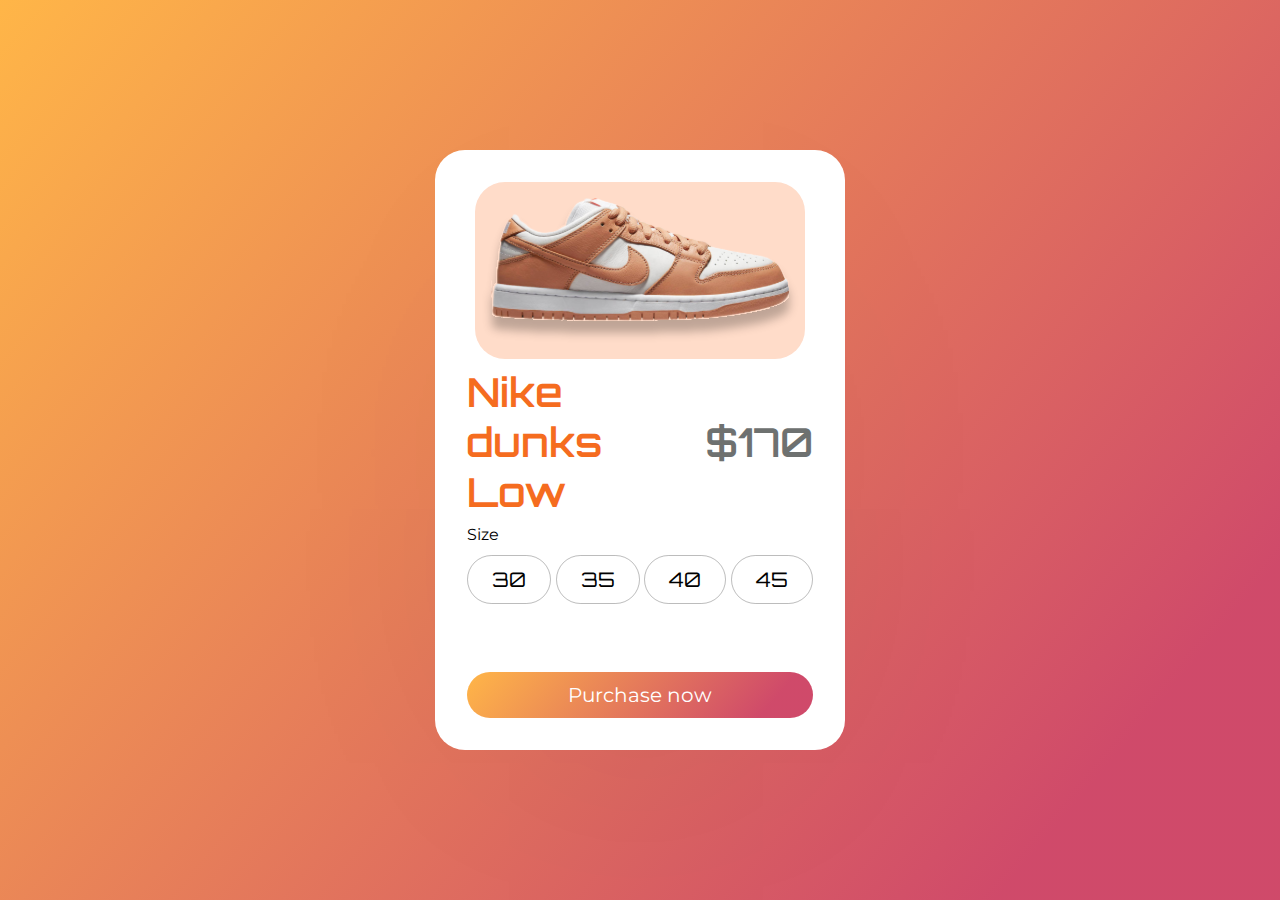
<file: 3D Shoe/index.html>
<!DOCTYPE html>
<html lang="en">
<head>
    <meta charset="UTF-8">
    <meta http-equiv="X-UA-Compatible" content="IE=edge">
    <meta name="viewport" content="width=device-width, initial-scale=1.0">
    <title>Document</title>
    <link rel="stylesheet" href="./index.css">

    <link rel="preconnect" href="https://fonts.googleapis.com">
    <link rel="preconnect" href="https://fonts.googleapis.com">
    <link rel="preconnect" href="https://fonts.gstatic.com" crossorigin>
    <link href="https://fonts.googleapis.com/css2?family=Montserrat:wght@200&family=Orbitron:wght@400;500;600;700&display=swap" rel="stylesheet">
</head>
<body>
    

    <div class="cardContaienr">

        <div class="card"> 

             <div class="shoeBg">
                <img src="./Images/nike-sb-dunk-low-light-cognac-dm8998-200 1.svg" alt="Shoe" class="Shoe">
             </div>

             <div class="titleContainer">

                <h3 class="title details">
                    Nike dunks <br> Low
                </h3>

                <h3 class="price details">
                    $170
                </h3>
             </div>

             <div class="sizesContainer">
                
                <p class="label">
                    Size
                </p>

                <div class="Sizes">
                    <button class="btn small">30</button>
                    <button class="btn small">35</button>
                    <button class="btn small">40</button>
                    <button class="btn small">45</button>
                </div>

                <button class="btn large">
                    Purchase now
                </button>

             </div>
            
        </div>

    </div>


    <script src="./index.js"></script>
</body>
</html>
</file>
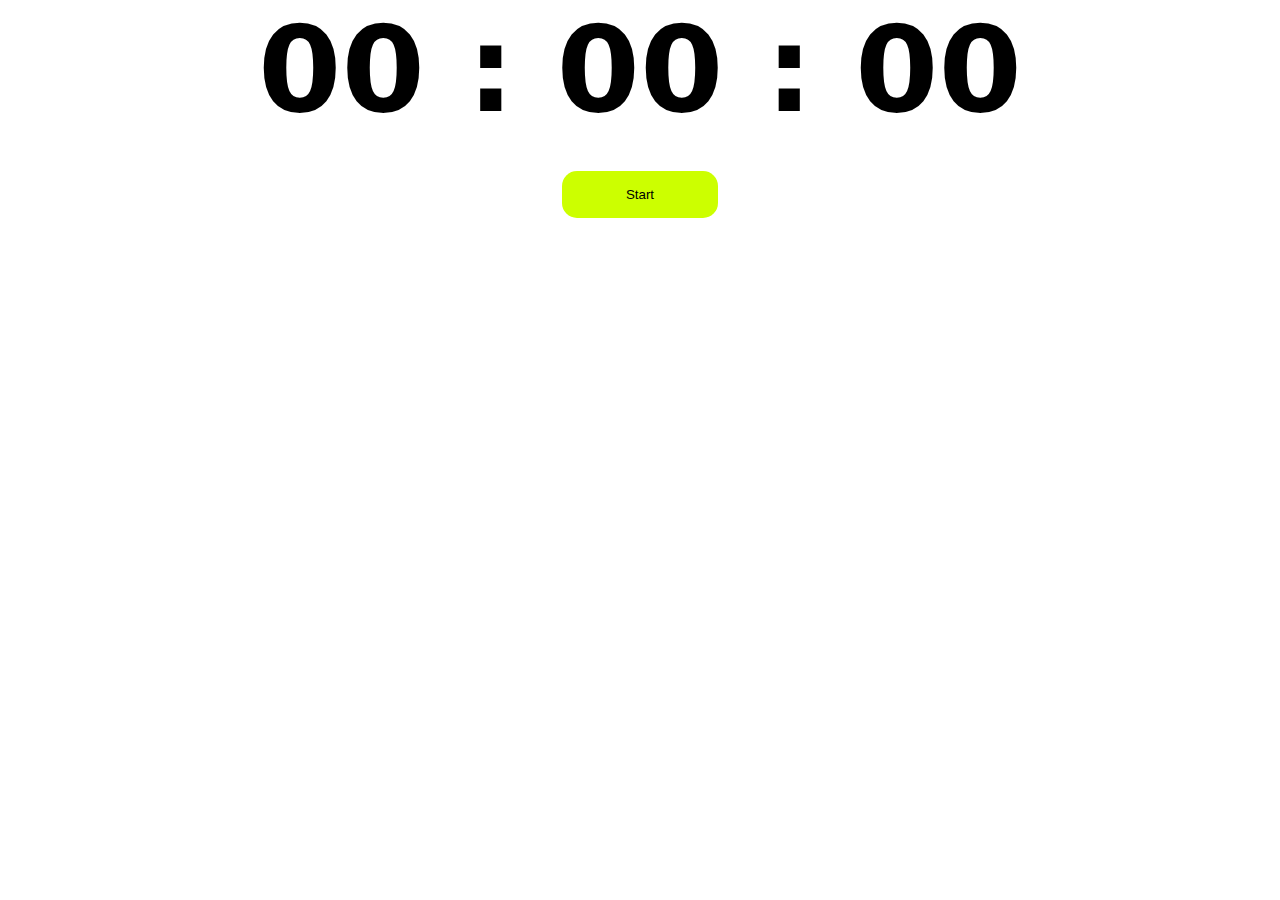
<file: CountDown/index.html>
<!DOCTYPE html>
<html lang="en">
<head>
    <meta charset="UTF-8">
    <meta http-equiv="X-UA-Compatible" content="IE=edge">
    <meta name="viewport" content="width=device-width, initial-scale=1.0">
    <title>CountDown</title>
    <link rel="stylesheet" href="./index.css">
</head>
<body>
    

    <div class="appContainer">
    <div class="timer">
        <h1><span class="hrs">00</span> : <span class="mins">00</span> : <span class="sec">00</span></h1>
    </div>

    <button class="btn">Start</button>

    </div>


    <script src="./index.js"></script>

</body>
</html>
</file>
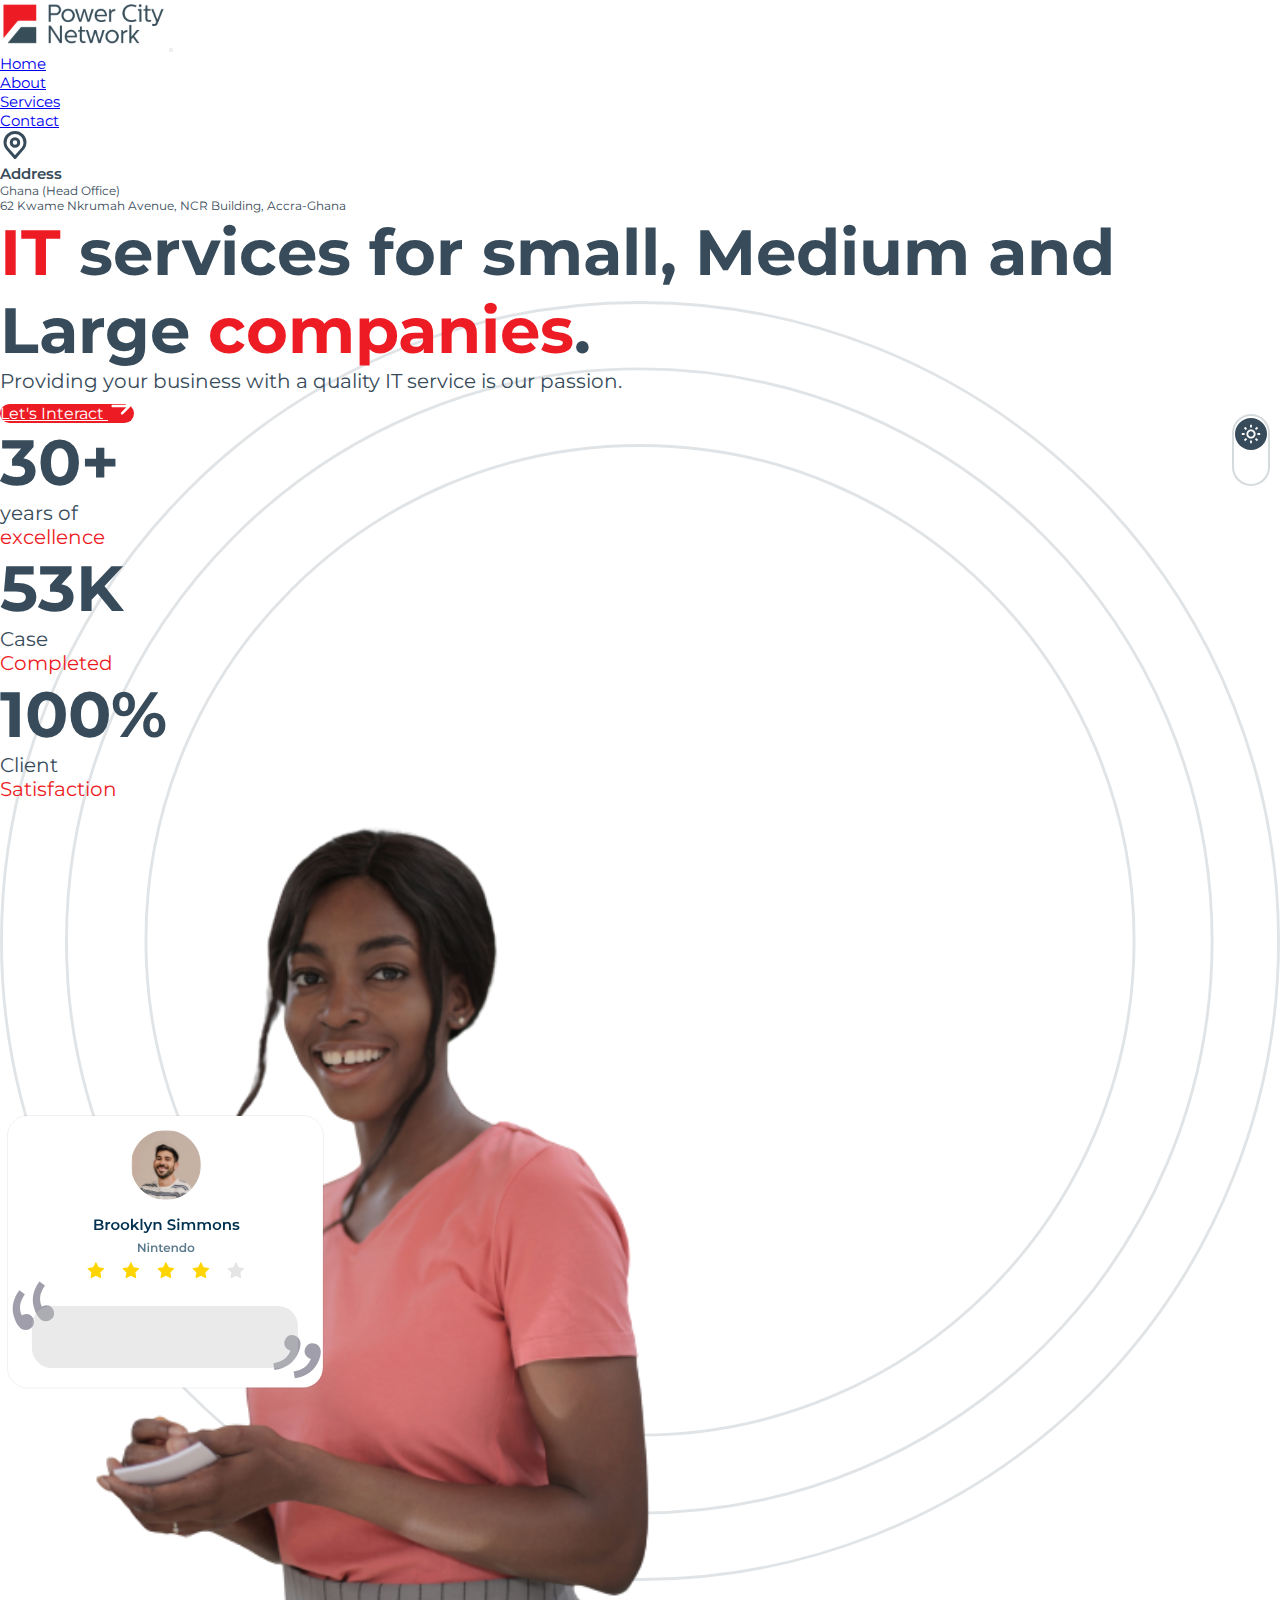
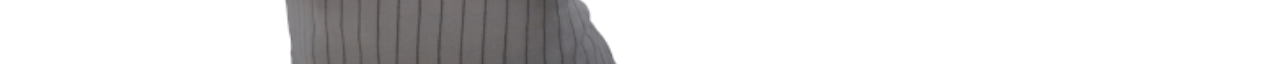
<file: PowerCity/index.html>
<!DOCTYPE html>
<html lang="en">
<head>
    <meta charset="UTF-8">
    <meta http-equiv="X-UA-Compatible" content="IE=edge">
    <meta name="viewport" content="width=device-width, initial-scale=1.0">
    <title>Power City</title>

    <!-- bootstrap css -->
    <link href="https://cdn.jsdelivr.net/npm/bootstrap@5.2.3/dist/css/bootstrap.min.css" rel="stylesheet" integrity="sha384-rbsA2VBKQhggwzxH7pPCaAqO46MgnOM80zW1RWuH61DGLwZJEdK2Kadq2F9CUG65" crossorigin="anonymous">
    <script src="https://cdn.jsdelivr.net/npm/bootstrap@5.2.3/dist/js/bootstrap.bundle.min.js" integrity="sha384-kenU1KFdBIe4zVF0s0G1M5b4hcpxyD9F7jL+jjXkk+Q2h455rYXK/7HAuoJl+0I4" crossorigin="anonymous"></script>

    <!-- //Personal css -->
    <link rel="stylesheet" href="./css/index.css">

    <!-- //Google Fonts -->
    <link rel="preconnect" href="https://fonts.googleapis.com">
    <link rel="preconnect" href="https://fonts.gstatic.com" crossorigin>
    <link href="https://fonts.googleapis.com/css2?family=Montserrat:wght@100;200;300;400;500;600;700;800;900&display=swap" rel="stylesheet">

</head>
<body class="light">
    
    <!-- navBar -->
    <nav class="navbar navbar-expand-lg fixed-top">
        <div class="container">
          <a class="navbar-brand" href="#"><img src="./Images/Logo.svg" alt="Logo" class="img-fluid"></a>
          <button class="navbar-toggler" type="button" data-bs-toggle="collapse" data-bs-target="#navbarText" aria-controls="navbarText" aria-expanded="false" aria-label="Toggle navigation">
            <span class="navbar-toggler-icon"></span>
          </button>
          <div class="collapse navbar-collapse" id="navbarText">
            <ul class="navbar-nav me-auto mb-2 mb-lg-0">
              <li class="nav-item">
                <a class="nav-link" href="#">Home</a>
              </li>
              <li class="nav-item">
                <a class="nav-link" href="#">About</a>
              </li>
              <li class="nav-item">
                <a class="nav-link" href="#">Services</a>
              </li>
              <li class="nav-item">
                <a class="nav-link" href="#">Contact</a>
              </li>
            </ul>
            <span class="navbar-text">
              
                <div class="d-flex align-items-center">

                    <div class="logo px-3">
                        <svg width="30" height="30" viewBox="0 0 30 30" fill="none" xmlns="http://www.w3.org/2000/svg">
                            <g id="akar-icons:location">
                            <g id="Group Icon" >
                            <path id="Vector" d="M15 16.25C17.0711 16.25 18.75 14.5711 18.75 12.5C18.75 10.4289 17.0711 8.75 15 8.75C12.9289 8.75 11.25 10.4289 11.25 12.5C11.25 14.5711 12.9289 16.25 15 16.25Z"  stroke-width="3" stroke-linecap="round" stroke-linejoin="round"/>
                            <path id="Vector_2" d="M15 2.5C12.3478 2.5 9.8043 3.55357 7.92893 5.42893C6.05357 7.3043 5 9.84784 5 12.5C5 14.865 5.5025 16.4125 6.875 18.125L15 27.5L23.125 18.125C24.4975 16.4125 25 14.865 25 12.5C25 9.84784 23.9464 7.3043 22.0711 5.42893C20.1957 3.55357 17.6522 2.5 15 2.5V2.5Z"  stroke-width="3" stroke-linecap="round" stroke-linejoin="round"/>
                            </g>
                            </g>
                            </svg>
                    </div>

                    <div class="locationDetails">
                        <h6 class="title">
                            Address
                        </h6>
                        <p class="label">
                            Ghana (Head Office) <br>
                            62 Kwame Nkrumah Avenue, NCR Building, Accra-Ghana
                        </p>
                    </div>

                </div>

            </span>
          </div>
        </div>
    </nav>

    
<div class="togglebtn">
    <div class="toggleCircle"></div>
</div>


    <!-- //Home -->
    <section id="Home"  class="HomeLight">
        <div class="container mt-5 pt-5">
            <div class="row align-items-center g-5 ">
                
                <div class="col-lg-6 heroText">
                    <h1 class="title heroTitle">
                        <span class="Highlight">IT</span> services for small, 
                        Medium and Large 
                        <span class="Highlight">companies</span>.
                    </h1>
                    <p class="text">
                        Providing your business with a quality IT service is our passion.
                    </p>
                    <a href="#" class="btn mt-4 px-4 py-2"> Let's Interact <img src="./Images/arrow.svg" alt="" class="img-fluid mx-3"></a>
                    
                    <div class="facts row align-items-center mt-5">
    
                        <div class="col-md-4">
                            <h1 class="heroTitle">
                                30+
                            </h1>
                            <p class="text">
                                years of <br> <span class="Highlight">
                                    excellence
                                </span>
                            </p>
                        </div>
    
                        <div class="col-md-4">
                            <h1 class="heroTitle">
                                53K
                            </h1>
                            <p class="text">
                                Case <br> <span class="Highlight">
                                    Completed
                                </span>
                            </p>
                        </div>
    
                        <div class="col-md-4">
                            <h1 class="heroTitle">
                               100%
                            </h1>
                            <p class="text">
                                Client <br> <span class="Highlight">
                                    Satisfaction
                                </span>
                            </p>
                        </div>
    
    
    
                    </div>
                </div>
    
                <div class="col-lg-6 hero">
                    <img src="./Images/Hero.svg" alt="" class="img-fluid">
                </div>
    
            </div>
        </div>
    </section>

    <!-- //js -->
    <script src="https://cdn.jsdelivr.net/npm/@popperjs/core@2.11.6/dist/umd/popper.min.js" integrity="sha384-oBqDVmMz9ATKxIep9tiCxS/Z9fNfEXiDAYTujMAeBAsjFuCZSmKbSSUnQlmh/jp3" crossorigin="anonymous"></script>
    <script src="https://cdn.jsdelivr.net/npm/bootstrap@5.2.3/dist/js/bootstrap.min.js" integrity="sha384-cuYeSxntonz0PPNlHhBs68uyIAVpIIOZZ5JqeqvYYIcEL727kskC66kF92t6Xl2V" crossorigin="anonymous"></script>
    

    <!-- My JS -->

    <script src="./index.js"></script>
</body>
</html>
</file>
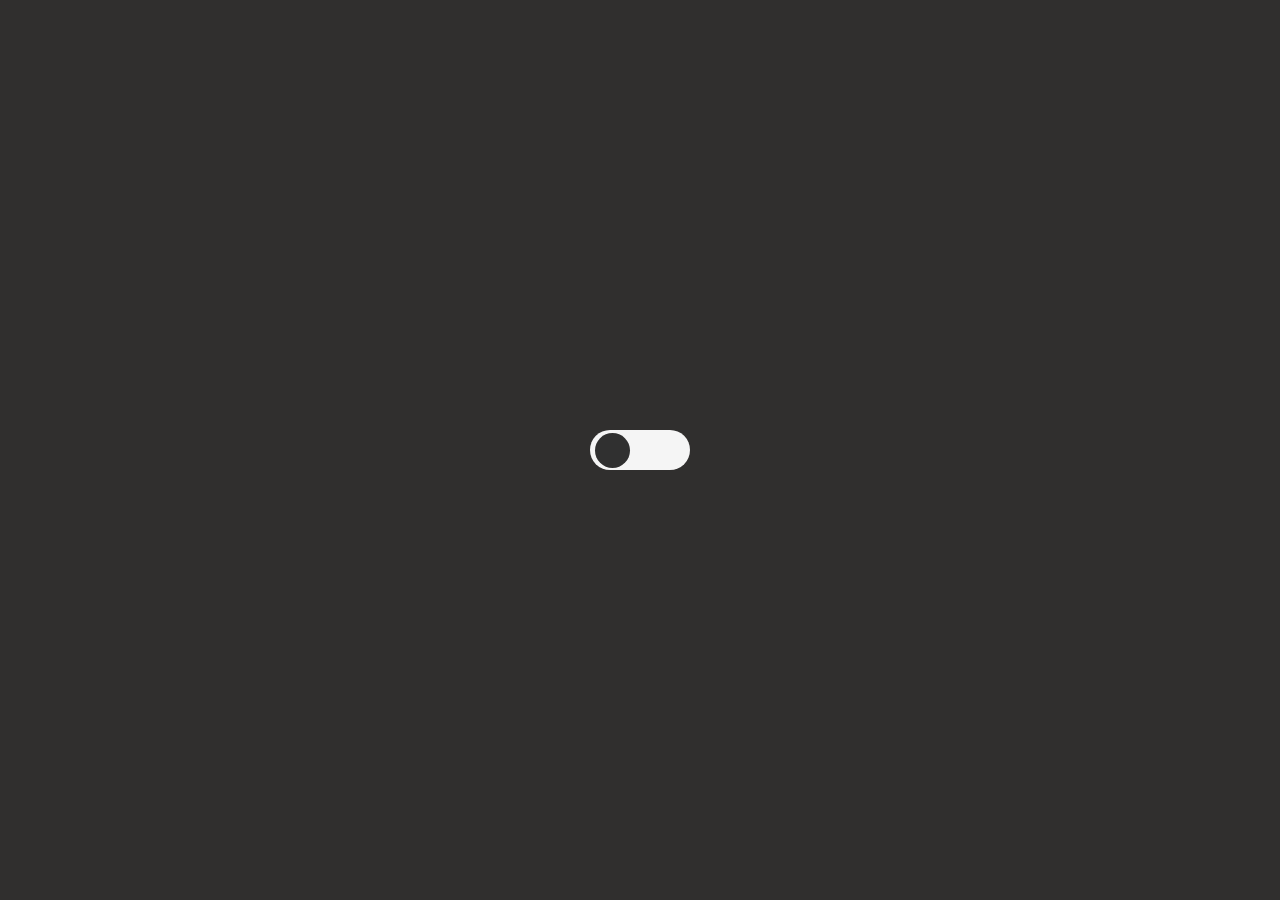
<file: Toggle switch/index.html>
<!DOCTYPE html>
<html lang="en">
<head>
    <meta charset="UTF-8">
    <meta http-equiv="X-UA-Compatible" content="IE=edge">
    <meta name="viewport" content="width=device-width, initial-scale=1.0">
    <title>Toogle Switch</title>
    <link rel="stylesheet" href="./index.css">
</head>
<body>
    
<div class="bgContainer ">
        <div class="toggle">
        <div class="toggleBtn"></div>
    </div>
</div>

<script src="./index.js"></script>
</body>
</html>
</file>
<file: 3D Shoe/index.css>
*{
    margin: 0;
    padding: 0;
    box-sizing: border-box;
    transform-style: preserve-3d;
}

.details{
    font-family: 'Orbitron', sans-serif;
}

.label{
    font-family: 'Montserrat', sans-serif;
}

button{
   background: none;
   border: none;
   border-radius: 30px;

   box-shadow: 6px 64px 30px -68px rgba(0, 0, 0, 0.57);
    padding: 0.7rem 1.5rem;

 


    cursor: pointer;
}

.small:hover{
    background-color: #6E7170;
    color: white;

    transition: all .1s ease-in-out;
}

.small{
    border: 1px solid rgba(0, 0, 0, 0.261);
    font-family: 'Orbitron', sans-serif;
    font-size: 20px;
}

.large{
    width: 100%;
    font-family: 'Montserrat', sans-serif;
    font-size: 20px;
    color: white;
    background: rgb(188,0,45);
background: linear-gradient(310deg, rgba(188,0,45,0.7092086834733893) 14%, rgba(255,155,5,0.7344187675070029) 100%);
}

body{
    height: 100vh;
    display: flex;
    justify-content: center;
    align-items: center;
    background: rgb(188,0,45);
background: linear-gradient(310deg, rgba(188,0,45,0.7092086834733893) 14%, rgba(255,155,5,0.7344187675070029) 100%);
}


.cardContaienr{
    width: 80%;
    /* background-color: white; */
    height: 90%;
    display: flex;
    justify-content: center;
    align-items: center;
    perspective: 1000px; 
    transform-style: preserve-3d;
}

.card{
    width: 40%;
    background-color: white;
    height:600px;
    border-radius: 30px;
    box-shadow: 0px 55px 239px -63px rgba(0, 0, 0, 0.09);
    display: flex;
    flex-direction: column;
    align-items: center;
padding: 2rem 2rem;


}



.shoeBg{
    position: relative;
    z-index: 1;
    width: 330px;
    height: 270px;
    background-color:#FFDCC9 ;
    border-radius: 30px;
    display: flex;
    justify-content: center;
    align-items: center;
}

.Shoe{
    position: absolute;
    z-index: 2;

transition: all .5s ease;
}

.titleContainer {
    width: 100%;
    padding: .5rem 0;
    display: flex;
    justify-content: space-between;
    align-items: center;
    

}

.title , .price{
    font-size: 40px;
    font-weight: 600;
    color: #F56C1F;
 
}

.price{
    color: #6E7170;
}

.sizesContainer{
    width: 100%;
}

.Sizes{
    display: flex;
    justify-content: space-between;
    align-items: center;
    padding: 0.7rem 0rem;
    margin-bottom: 3.5rem; 
}
</file>
<file: CountDown/index.css>
*{
    margin: 0;
    padding: 0;
    box-sizing: border-box;
}

.appContainer{
    
    display: flex;
    flex-direction: column;
    justify-content: center;
    align-items: center;
}

.timer{
    margin-bottom: 2rem;
}

.timer h1{
    font-family: system-ui, -apple-system, BlinkMacSystemFont, 'Segoe UI', Roboto, Oxygen, Ubuntu, Cantarell, 'Open Sans', 'Helvetica Neue', sans-serif;
    font-size: 120px;
}

.btn{
    background: none;
    background-color: rgb(204, 255, 0);
    padding: 1rem 4rem;
    border: none;
    outline: none;
    border-radius: 15px;
    font-family: 'Franklin Gothic Medium', 'Arial Narrow', Arial, sans-serif;
    cursor: pointer;
}

.off{
    background-color: rgb(36, 35, 35);
    color: rgb(158, 158, 158);
    transition: all .5s ease-in;
    pointer-events: none;
}
</file>
<file: PowerCity/css/index.css>
* {
  margin: 0;
  padding: 0;
  box-sizing: border-box;
  font-family: "Montserrat", sans-serif;
}

body {
  position: relative;
}

body::-webkit-scrollbar {
  display: none;
}

.Highlight {
  color: #ED1C24;
}

.btn {
  background-color: #ED1C24;
  color: #FFFFFF;
  border-radius: 10px !important;
}

.btn:hover {
  background-color: #ED1C24;
  color: #FFFFFF;
  border-radius: 10px !important;
}

.heroTitle {
  font-size: 64px !important;
}

.text {
  font-size: 20px !important;
}

.HomeLight {
  background: url(..//Images/BG.svg);
  background-position: right;
  background-repeat: no-repeat;
  background-size: contain;
  transition: all 0.5s ease-in;
}

.HomeDark {
  background: url(..//Images/BGDark.svg);
  background-position: right;
  background-repeat: no-repeat;
  background-size: contain;
  transition: all 0.5s ease-in;
}

.light {
  background-color: #FFFFFF;
  color: #374B5A !important;
  transition: all 0.3s ease-in;
}
.light .navbar {
  background-color: #FFFFFF;
  transition: all 0.3s ease-in;
}
.light .navbar .nav-link {
  font-size: 15px !important;
  font-weight: 400 !important;
}
.light .navbar .locationDetails {
  font-size: 12px;
}
.light .navbar .locationDetails .title {
  font-size: 15px;
  font-weight: 600;
}
.light .logo svg {
  stroke: #374B5A !important;
}

.Dark {
  background-color: #374B5A;
  color: #FFFFFF !important;
  transition: all 0.3s ease-in;
}
.Dark .navbar {
  background-color: #374B5A;
  transition: all 0.3s ease-in;
}
.Dark .navbar .nav-link {
  font-size: 15px !important;
  font-weight: 400 !important;
  color: #FFFFFF;
}
.Dark .navbar .locationDetails {
  color: #FFFFFF;
  font-size: 12px;
}
.Dark .navbar .locationDetails .title {
  font-size: 15px;
  font-weight: 600;
}
.Dark .logo svg {
  stroke: #FFFFFF !important;
}

.togglebtn {
  position: fixed;
  right: 10px;
  top: 50%;
  transform: translate(0, -50%);
  height: 72px;
  width: 38px;
  border-radius: 30px;
  border: 2px solid rgba(55, 75, 90, 0.2078431373);
  display: flex;
  justify-content: center;
  background-color: #FFFFFF;
}
.togglebtn .toggleCircle {
  width: 32px;
  height: 32px;
  border-radius: 100%;
  background-color: #374B5A;
  position: absolute;
  transform: translateY(2px);
  transition: all 0.3s ease-in;
  background-image: url(..//Images/sun.svg);
  background-repeat: no-repeat;
  background-position: center;
  background-size: 70%;
  cursor: pointer;
}

.toggleActive {
  width: 32px;
  height: 32px;
  border-radius: 100%;
  background-color: #ED1C24;
  position: absolute;
  transform: translateY(35px);
  transition: all 0.3s ease-in;
  background-image: url(..//Images/moon.svg);
  background-repeat: no-repeat;
  background-position: center;
  background-size: 70%;
  cursor: pointer;
}/*# sourceMappingURL=index.css.map */
</file>
<file: Toggle switch/index.css>
*{
    margin: 0;
    padding: 0;
    box-sizing: border-box;
}


.bgContainer{
    width: 100%;
    height: 100vh;
    background-color: rgb(48, 47, 46);
    
    display: flex;
    flex-direction: column;
    justify-content: center;
    align-items: center;
    transition: all .5s ease-in-out;
}

.bgLight{
    background-color: rgb(241, 150, 23);
    transition: all .5s ease-in-out;
}

.toggle{
    width: 100px;
    height: 40px;
    border-radius: 30px;
    background-color: whitesmoke;
    position: relative;
    display: flex;
    flex-direction: column;
    justify-content: center;
    align-items: center;
}

.toggleBtn{
    width: 35px;
    height: 35px;
    border-radius: 100%;
    background-color: rgb(48, 48, 48);
    position: absolute;
    transform: translateX(-28px);
    transition: all .5s ease-in-out;
}

.active{
    transform: translateX(28px);
    background-color: rgb(223, 131, 3);
    transition: all .5s ease-in-out;
}
</file>
